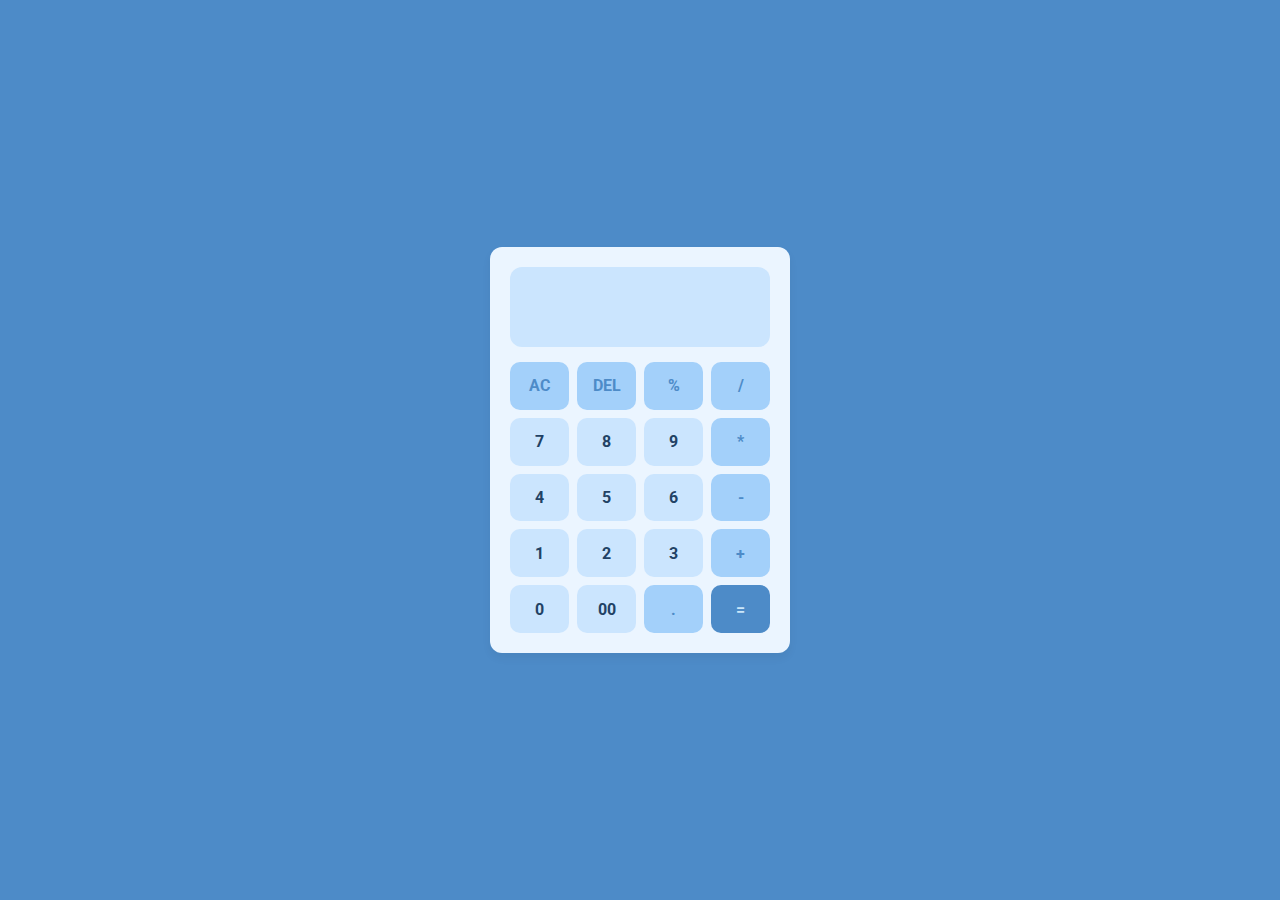
<file: L2-T1-Calculator/index.html>
<!DOCTYPE html>
<html lang="en">
  <head>
    <meta charset="UTF-8" />
    <meta name="viewport" content="width=device-width, initial-scale=1.0" />
    <title>OIBSIP | Level 2 - Task 1 | Calculator</title>

    <link rel="stylesheet" href="style.css" />
    <script src="script.js" defer></script>
  </head>
  <body>
    <div class="container">
      <input type="text" class="display" />

      <div class="buttons">
        <button class="operator" data-value="AC">AC</button>
        <button class="operator" data-value="DEL">DEL</button>
        <button class="operator" data-value="%">%</button>
        <button class="operator" data-value="/">/</button>

        <button class="digits" data-value="7">7</button>
        <button class="digits" data-value="8">8</button>
        <button class="digits" data-value="9">9</button>
        <button class="operator" data-value="*">*</button>

        <button class="digits" data-value="4">4</button>
        <button class="digits" data-value="5">5</button>
        <button class="digits" data-value="6">6</button>
        <button class="operator" data-value="-">-</button>

        <button class="digits" data-value="1">1</button>
        <button class="digits" data-value="2">2</button>
        <button class="digits" data-value="3">3</button>
        <button class="operator" data-value="+">+</button>

        <button class="digits" data-value="0">0</button>
        <button class="digits" data-value="00">00</button>
        <button class="operator" data-value=".">.</button>
        <button class="is-enter" data-value="=">=</button>
      </div>
    </div>
  </body>
</html>
</file>
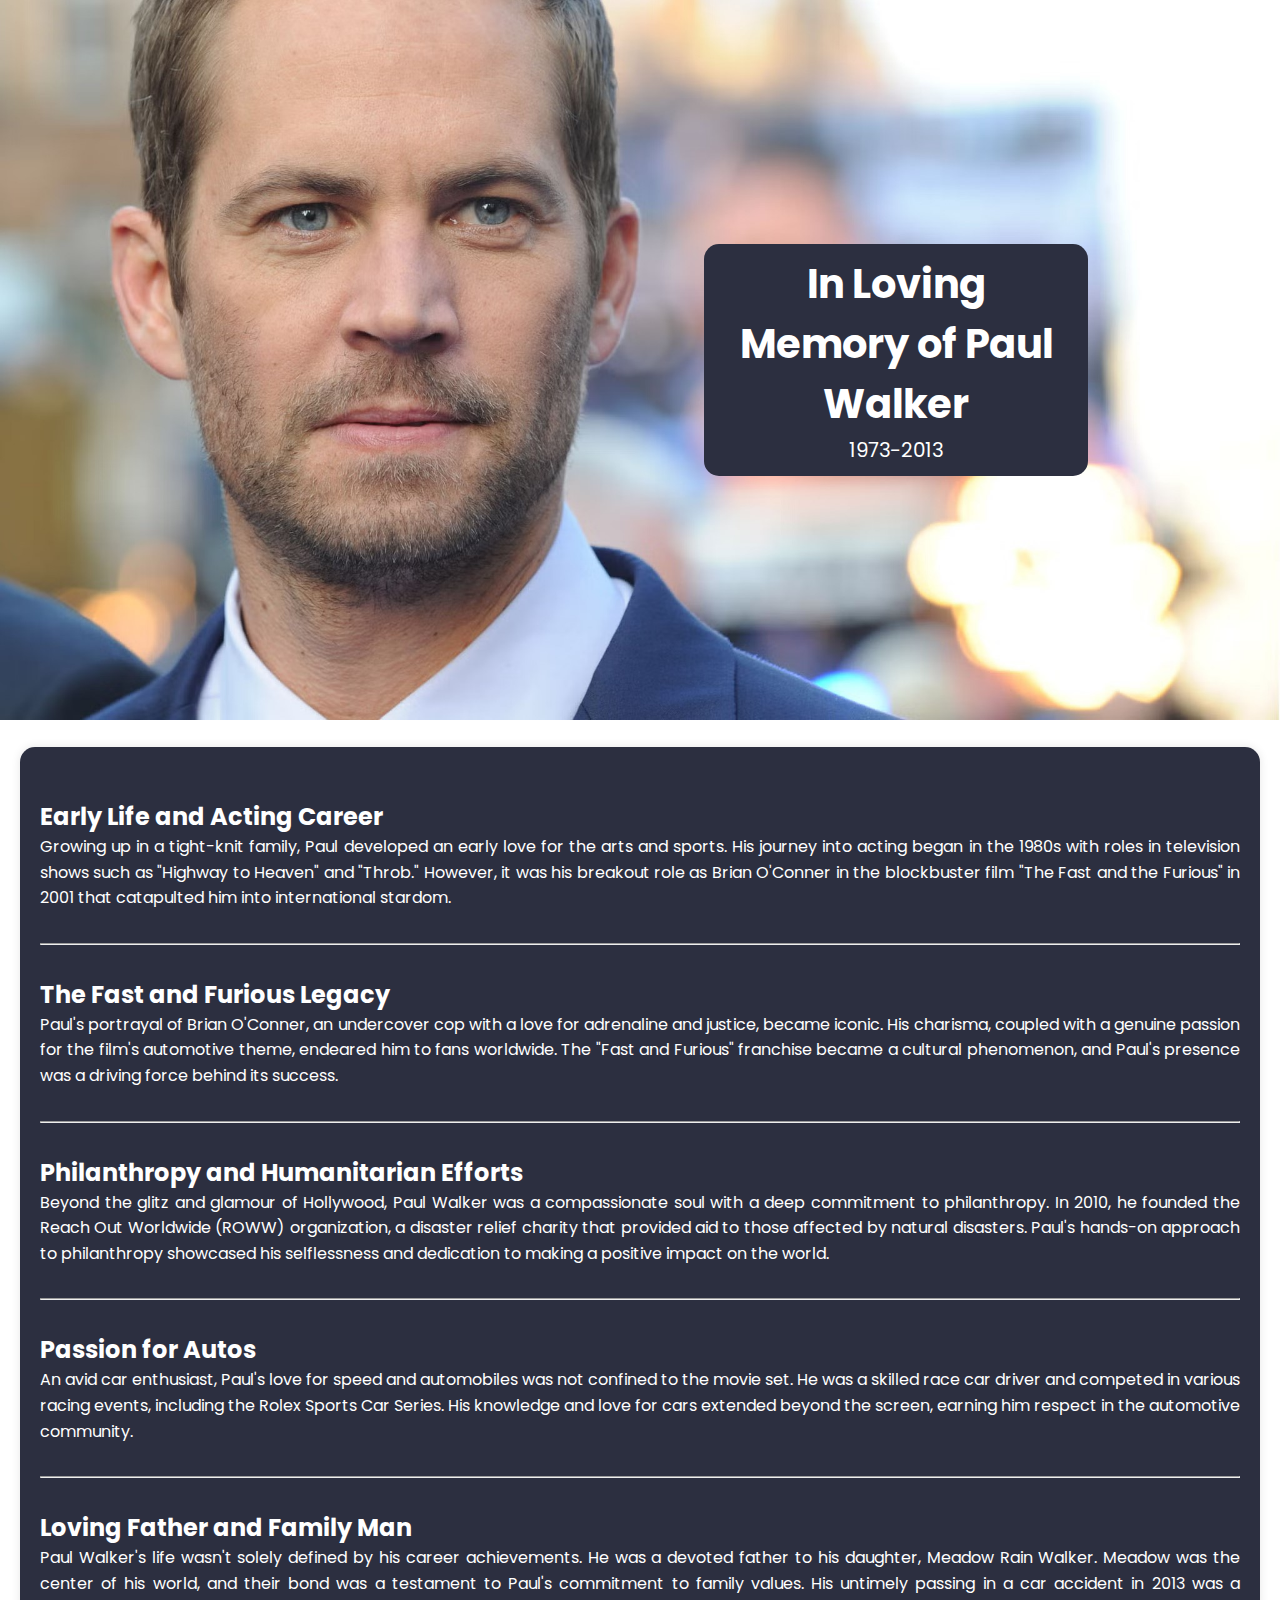
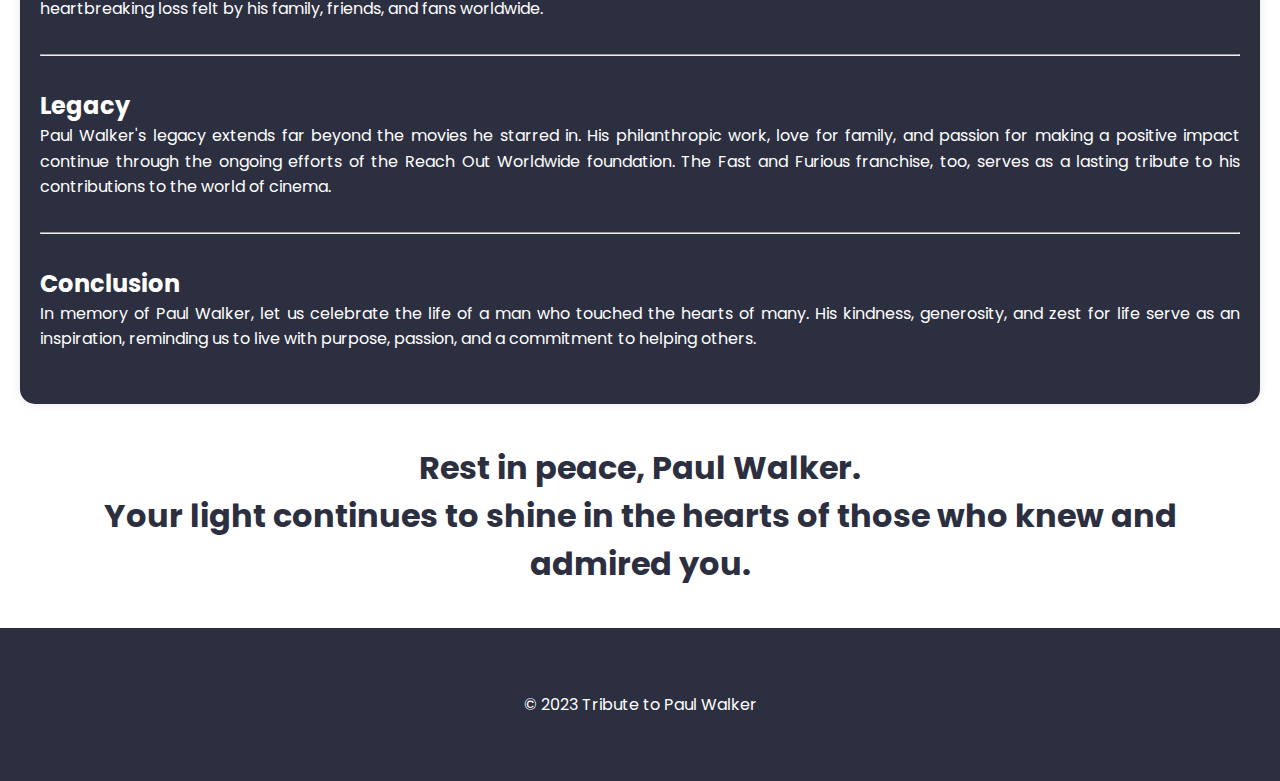
<file: L2-T2-Tribute-Page/index.html>
<!DOCTYPE html>
<html lang="en">
  <head>
    <meta charset="UTF-8" />
    <meta name="viewport" content="width=device-width, initial-scale=1.0" />
    <title>OIBSIP | Level 2 - Task 2 | Tribute Page</title>

    <link rel="stylesheet" href="style.css" />
  </head>
  <body>
    <main>
      <div class="hero">
        <img src="image/paulwalker.jpg" alt="Paul Walker" />
        <div>
          <h1>In Loving Memory of Paul Walker</h1>
          <p>1973-2013</p>
        </div>
      </div>

      <div class="content">
        <section>
          <h2>Early Life and Acting Career</h2>
          <p>
            Growing up in a tight-knit family, Paul developed an early love for
            the arts and sports. His journey into acting began in the 1980s with
            roles in television shows such as "Highway to Heaven" and "Throb."
            However, it was his breakout role as Brian O'Conner in the
            blockbuster film "The Fast and the Furious" in 2001 that catapulted
            him into international stardom.
          </p>
        </section>

        <hr />

        <section>
          <h2>The Fast and Furious Legacy</h2>
          <p>
            Paul's portrayal of Brian O'Conner, an undercover cop with a love
            for adrenaline and justice, became iconic. His charisma, coupled
            with a genuine passion for the film's automotive theme, endeared him
            to fans worldwide. The "Fast and Furious" franchise became a
            cultural phenomenon, and Paul's presence was a driving force behind
            its success.
          </p>
        </section>

        <hr />

        <section>
          <h2>Philanthropy and Humanitarian Efforts</h2>
          <p>
            Beyond the glitz and glamour of Hollywood, Paul Walker was a
            compassionate soul with a deep commitment to philanthropy. In 2010,
            he founded the Reach Out Worldwide (ROWW) organization, a disaster
            relief charity that provided aid to those affected by natural
            disasters. Paul's hands-on approach to philanthropy showcased his
            selflessness and dedication to making a positive impact on the
            world.
          </p>
        </section>

        <hr />

        <section>
          <h2>Passion for Autos</h2>
          <p>
            An avid car enthusiast, Paul's love for speed and automobiles was
            not confined to the movie set. He was a skilled race car driver and
            competed in various racing events, including the Rolex Sports Car
            Series. His knowledge and love for cars extended beyond the screen,
            earning him respect in the automotive community.
          </p>
        </section>

        <hr />

        <section>
          <h2>Loving Father and Family Man</h2>
          <p>
            Paul Walker's life wasn't solely defined by his career achievements.
            He was a devoted father to his daughter, Meadow Rain Walker. Meadow
            was the center of his world, and their bond was a testament to
            Paul's commitment to family values. His untimely passing in a car
            accident in 2013 was a heartbreaking loss felt by his family,
            friends, and fans worldwide.
          </p>
        </section>

        <hr />

        <section>
          <h2>Legacy</h2>
          <p>
            Paul Walker's legacy extends far beyond the movies he starred in.
            His philanthropic work, love for family, and passion for making a
            positive impact continue through the ongoing efforts of the Reach
            Out Worldwide foundation. The Fast and Furious franchise, too,
            serves as a lasting tribute to his contributions to the world of
            cinema.
          </p>
        </section>

        <hr />

        <section>
          <h2>Conclusion</h2>
          <p>
            In memory of Paul Walker, let us celebrate the life of a man who
            touched the hearts of many. His kindness, generosity, and zest for
            life serve as an inspiration, reminding us to live with purpose,
            passion, and a commitment to helping others.
          </p>
        </section>
      </div>

      <div class="goodbye-msg">
        <h1>
          Rest in peace, Paul Walker.
        </h1>
        <h1>Your light continues to shine in the hearts of those who knew and admired you.
        </h3>
      </div>
    </main>

    <footer>
      <p>&copy; 2023 Tribute to Paul Walker</p>
    </footer>
  </body>
</html>
</file>
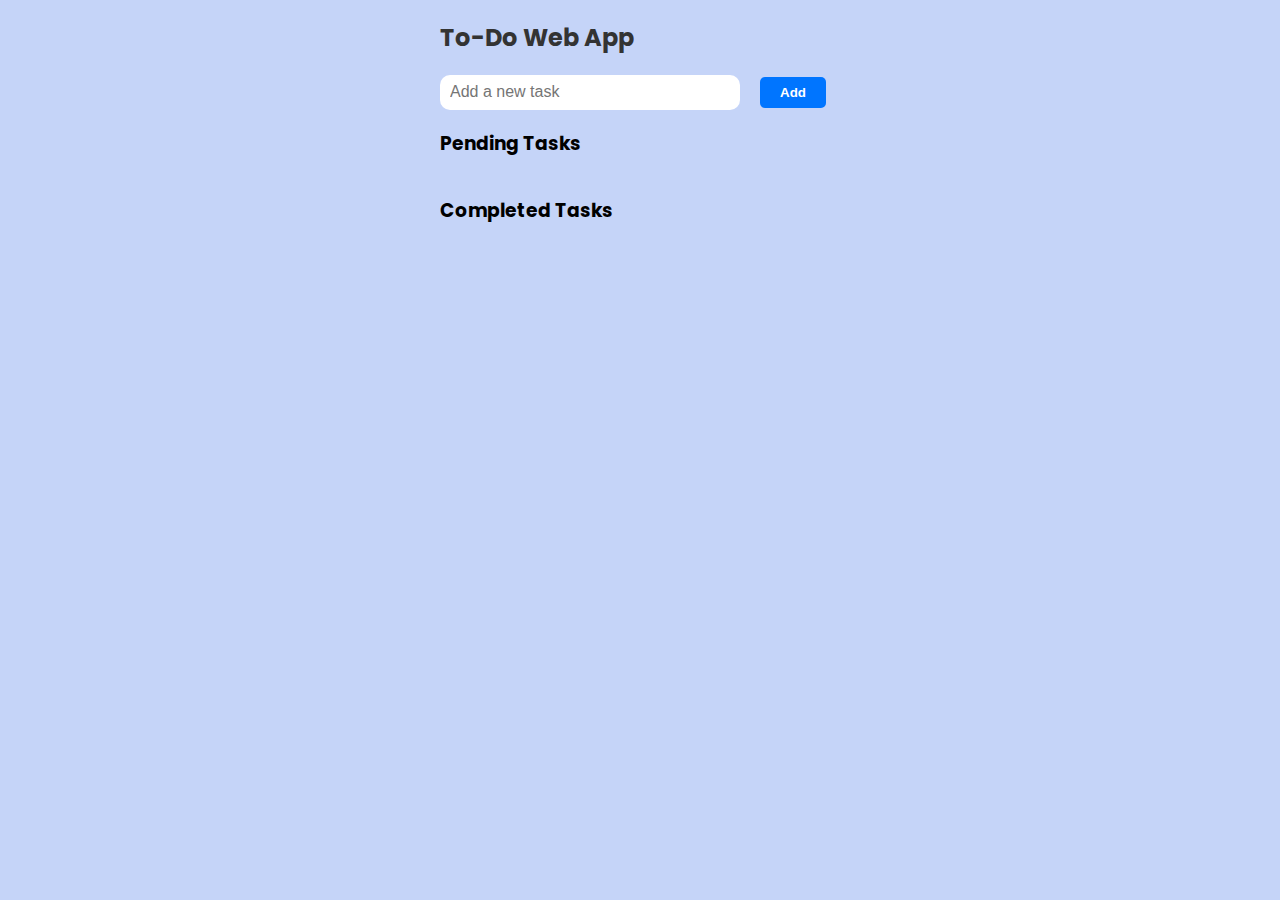
<file: L2-T3-To-Do-App/index.html>
<!DOCTYPE html>
<html lang="en">
  <head>
    <meta charset="UTF-8" />
    <meta name="viewport" content="width=device-width, initial-scale=1.0" />
    <title>OIBSIP | Level 2 - Task 3 | To-Do App</title>

    <link rel="stylesheet" href="style.css" />
    <script src="script.js" defer></script>
  </head>
  <body>
    <div id="app">
      <h2>To-Do Web App</h2>
      <input type="text" id="taskInput" placeholder="Add a new task" />
      <button class="add" onclick="addTask()">Add</button>

      <h3>Pending Tasks</h3>
      <ul id="pendingTasks"></ul>

      <h3 class="completed-tasks">Completed Tasks</h3>
      <ul id="completedTasks"></ul>
    </div>
  </body>
</html>
</file>
<file: L2-T1-Calculator/style.css>
@import url('https://fonts.googleapis.com/css2?family=Roboto:ital,wght@0,400;0,500;0,700;1,300&display=swap');

* {
  margin: 0;
  padding: 0;
  box-sizing: border-box;
  font-family: 'Roboto', sans-serif;
}

body {
  height: 100vh;
  display: flex;
  align-items: center;
  justify-content: center;
  background: #4d8bc8;
}

.container {
  position: relative;
  max-width: 300px;
  width: 100%;
  padding: 20px 20px;
  border-radius: 12px;
  background: #ebf5ff;
  box-shadow: 0 5px 10px rgba(0, 0, 0, 0.05);
}

.display {
  height: 80px;
  width: 100%;
  outline: none;
  border: none;
  text-align: right;
  margin-bottom: 15px;
  font-size: 25px;
  color: #224265;
  background-color: #cbe5fe;
  border-radius: 12px;
  pointer-events: none;
}

.buttons {
  display: grid;
  grid-template-columns: repeat(4, 1fr);
  gap: 8px;
}

.buttons button {
  border-radius: 10px;
  padding: 0.9rem;
  border: none;
  font-size: 1rem;
  font-weight: 700;
  cursor: pointer;
}

.buttons button:active {
  transform: scale(0.99);
}

.buttons .operator {
  background-color: #a3d0fa;
  color: #4d8bc8;
}

.buttons .digits {
  background-color: #cbe5fe;
  color: #224265;
}

.buttons .operator:hover,
.buttons .digits:hover {
  background-color: #4d8bc8;
  color: #cbe7fa;
}

.buttons .is-enter {
  background-color: #4d8bc8;
  color: #cbe7fa;
}

.buttons .is-enter:hover {
  background-color: #a3d0fa;
  color: #4d8bc8;
}
</file>
<file: L2-T2-Tribute-Page/style.css>
@import url('https://fonts.googleapis.com/css2?family=Poppins:wght@300;400;500;600;700&display=swap');

* {
    margin: 0;
    padding: 0;
    box-sizing: border-box;
    font-family: 'Poppins', sans-serif;
}

p {
    line-height: 1.6;
}

.hero {
    position: relative;
    display: inline-block;
}

img {
    display: block;
    width: 100%;
    height: auto;
    
}

.hero div {
    position: absolute;
    top: 50%; 
    left: 70%; 
    transform: translate(-50%, -50%); 
    background-color: #2c2f40; 
    color: #fff; 
    padding: 10px 20px; 
    font-size: 20px; 
    text-align: center;
    border-radius: 15px;
}

.content {
    margin: 20px 20px;
    padding: 20px;
    background-color: #2c2f40; 
    color: #fff; 
    box-shadow: 0 0 10px rgba(0, 0, 0, 0.1);
    border-radius: 15px;
}

section {
    padding-top: 2rem;
    padding-bottom: 2rem;
    text-align: justify;
}

.goodbye-msg {
    margin: 20px 20px;
    padding: 20px;
    text-align: center;
    color: #2c2f40;
}

footer {
    text-align: center;
    padding: 4em;
    background-color: #2c2f40;
    color: #fff;
}

@media only screen and (max-width: 600px) {
    .hero div {
        font-size: 10px; 
    }
}
</file>
<file: L2-T3-To-Do-App/style.css>
@import url('https://fonts.googleapis.com/css2?family=Poppins:wght@300;400;500;600;700&display=swap');

body {
    font-family: 'Poppins', sans-serif;
    background-color: rgb(197, 212, 248);
}

#app {
    max-width: 400px;
    margin: 20px auto;
    padding: 0 15px;
}

h2 {
    color: #333;
}

#taskInput {
    width: 70%;
    padding: 10px;
    margin-right: 8px;
    border: none;
    border-radius: 10px;
}

#taskInput::placeholder {
    font-size: 1rem;
}

ul {
    list-style-type: none;
    display: grid;
    gap: 1.5em;
    margin-left: -3rem;
}

li {
    background-color: #fff;
    display: flex;
    align-items: center;
    justify-content: center;
    font-size: 1.2rem;
    border: none;
    padding: .6em;
    border-radius: 10px;
}

li .task-group {
    display: flex;
    align-items: center;
    gap: .5em;
}

.task-group span {
    margin-right: 50px;
}

.checkbox {
    flex-shrink: 0;
    border-radius: 0.2rem;
    width: 2em;
    height: 2em;
}

button {
    cursor: pointer;
    margin: 0 0.5rem;
    padding: 8px 20px;
    border-radius: 5px;
    color: #fff;
    border: none;
    font-weight: 600;
}

button.add,
button.edit {
    background-color: #0075ff;
}

button.delete {
    background-color: #ff5252;
}


.completed-tasks {
    margin-top: 20px;
}

li.completed {
    background-color: #d6def7;
}
</file>
